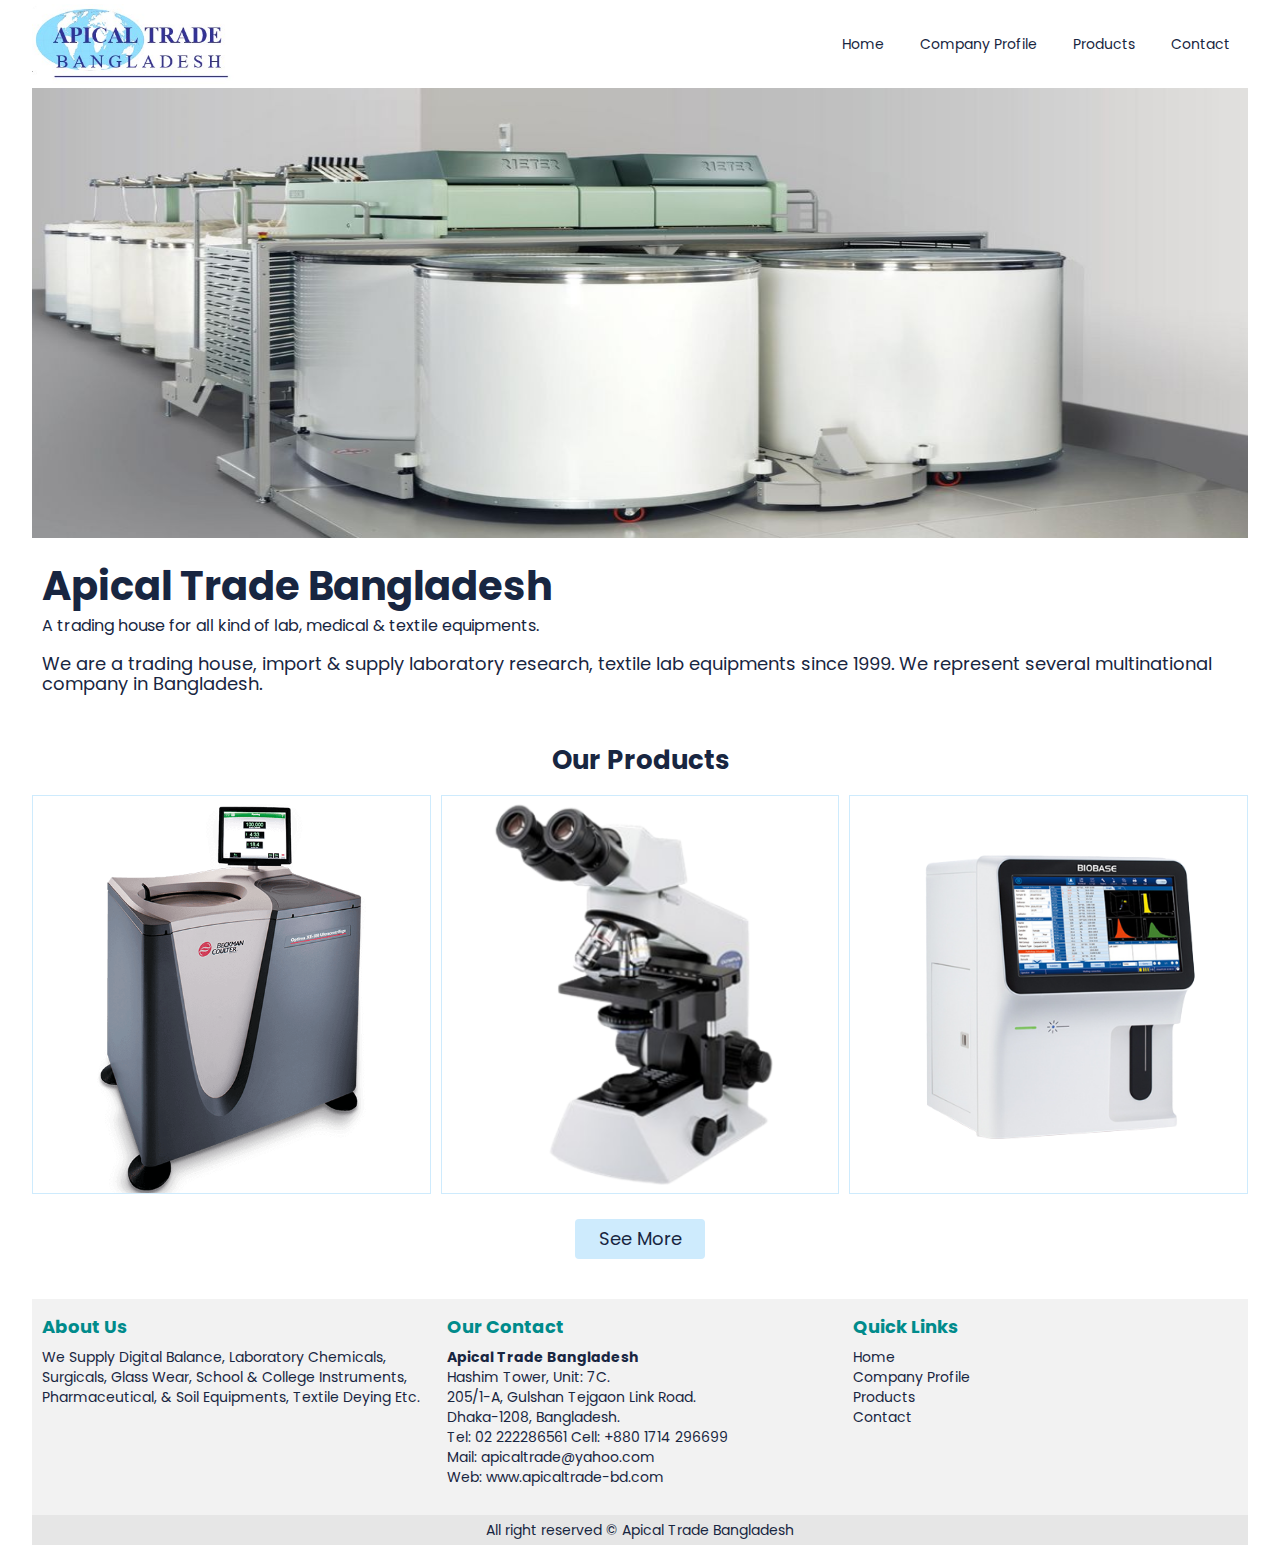
<file: index.html>
<!DOCTYPE html>
<html lang="en">

<head>
    <meta charset="UTF-8">
    <meta http-equiv="X-UA-Compatible" content="IE=edge">
    <meta name="viewport" content="width=device-width, initial-scale=1.0">

    <title>Welcome to Apical Trade Bangladesh</title>

    <!-- google fonts -->
    <link rel="preconnect" href="https://fonts.googleapis.com">
    <link rel="preconnect" href="https://fonts.gstatic.com" crossorigin>
    <link
        href="https://fonts.googleapis.com/css2?family=Poppins:ital,wght@0,100;0,200;0,300;0,400;0,500;0,600;0,700;0,800;0,900;1,100;1,200;1,300;1,400;1,500;1,600;1,700;1,800;1,900&display=swap"
        rel="stylesheet">

    <!-- css -->
    <link rel="stylesheet" href="./assets/styles/main.css">
</head>

<body>
    <div class="container">
        <div class="header">
            <div class="logo">
                <img src="./assets/images/logo.png" alt="Apical Trade Bangladesh">
            </div>
            <div class="navbar">
                <div class="">
                    <a href="index.html">Home</a>
                </div>
                <div class="">
                    <a href="profile.html">Company Profile</a>
                </div>
                <div class="">
                    <a href="products.html">Products</a>
                </div>
                <div class="">
                    <a href="contact.html">Contact</a>
                </div>
            </div>
        </div>

        <div class="slider">
            <div class="sliderImage">
                <div>
                    <img src="./assets/images/slider/drawing.jpg" alt="">
                </div>
                <div>
                    <img src="./assets/images/slider/roving.jpg" alt="">
                </div>
                <div>
                    <img src="./assets/images/slider/terry_loom.png" alt="">
                </div>
            </div>
        </div>

        <div class="content">
            <div class="intro">
                <div class="companyName">
                    <h2>Apical Trade Bangladesh</h2>
                    <p>A trading house for all kind of lab, medical & textile equipments.</p>
                </div>

                <p>We are a trading house, import & supply laboratory research, textile lab equipments since 1999. We
                    represent several multinational company in Bangladesh.</p>
            </div>

            <div class="products">
                <p class="prodHead">Our Products</p>
                <div class="dept">
                    <div class="item">
                        <img src="./assets/images/products/ultracentrifuge.png" alt="">
                    </div>
                    <div class="item">
                        <img src="./assets/images/products/binocular.png" alt="">
                    </div>
                    <div class="item">
                        <img src="./assets/images/products/hematology_analyzer.png" alt="">
                    </div>
                </div>
                <center>
                    <a href="products.html" class="prodMore">See More</a>
                </center>
            </div>
        </div>

        <div class="footer">
            <div class="upperFooter">
                <div>
                    <h5>About Us</h5>
                    <p class="footerContent">We Supply Digital Balance, Laboratory Chemicals, Surgicals, Glass Wear,
                        School & College Instruments, Pharmaceutical, & Soil Equipments, Textile Deying Etc.</p>
                </div>
                <div>
                    <h5>Our Contact</h5>
                    <div class="footerContent">
                        <p><strong>Apical Trade Bangladesh</strong></p>
                        <p>Hashim Tower, Unit: 7C.</p>
                        <p>205/1-A, Gulshan Tejgaon Link Road.</p>
                        <p>Dhaka-1208, Bangladesh.</p>
                        <p>
                            <span>Tel: <a href="tel:02222286561">02 222286561</a></span>
                            <span>Cell: <a href="tel:+8801714296699">+880 1714 296699</a></span>
                        </p>
                        <p>
                            <span>Mail: <a href="mailto:apicaltrade@yahoo.com">apicaltrade@yahoo.com</a></span>
                        </p>
                        <p>
                            <span>Web: <a href="/">www.apicaltrade-bd.com</a></span>
                        </p>
                    </div>
                </div>
                <div>
                    <h5>Quick Links</h5>
                    <ul class="footerContent">
                        <li><a href="/">Home</a></li>
                        <li><a href="/profile.html">Company Profile</a></li>
                        <li><a href="/products.html">Products</a></li>
                        <li><a href="/contact.html">Contact</a></li>
                    </ul>
                </div>
            </div>
            <div class="lowerFooter">
                <p>All right reserved &copy; Apical Trade Bangladesh</p>
            </div>
        </div>
    </div>

    <!-- scripts section -->

    <!-- jquery -->
    <script src="https://code.jquery.com/jquery-3.6.0.min.js"
        integrity="sha256-/xUj+3OJU5yExlq6GSYGSHk7tPXikynS7ogEvDej/m4=" crossorigin="anonymous"></script>

    <!-- scripts -->
    <script src="./assets/scripts/main.js"></script>
</body>

</html>
</file>
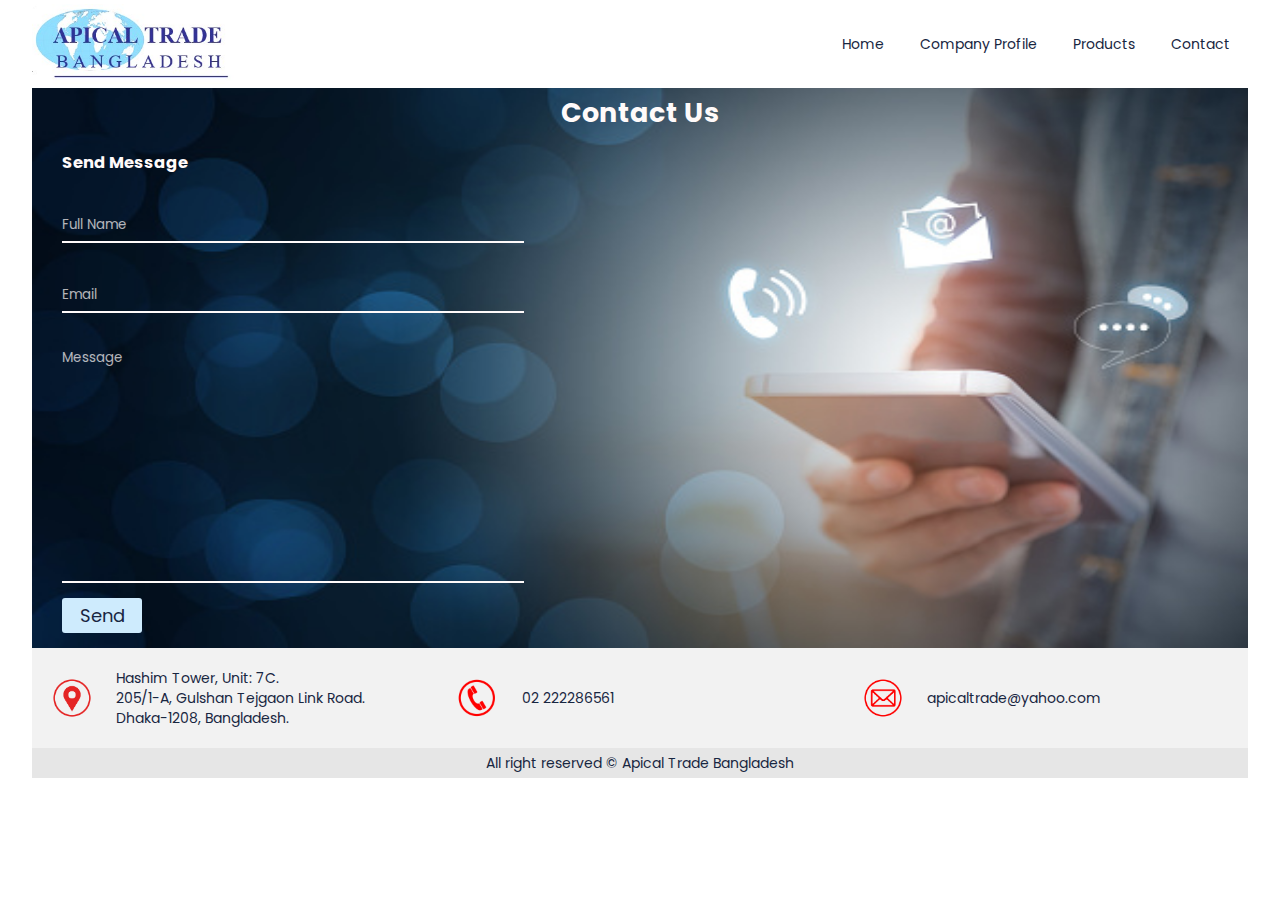
<file: contact.html>
<!DOCTYPE html>
<html lang="en">

<head>
    <meta charset="UTF-8">
    <meta http-equiv="X-UA-Compatible" content="IE=edge">
    <meta name="viewport" content="width=device-width, initial-scale=1.0">

    <title>Get In Touch | Apical Trade Bangladesh</title>

    <!-- google fonts -->
    <link rel="preconnect" href="https://fonts.googleapis.com">
    <link rel="preconnect" href="https://fonts.gstatic.com" crossorigin>
    <link
        href="https://fonts.googleapis.com/css2?family=Poppins:ital,wght@0,100;0,200;0,300;0,400;0,500;0,600;0,700;0,800;0,900;1,100;1,200;1,300;1,400;1,500;1,600;1,700;1,800;1,900&display=swap"
        rel="stylesheet">

    <!-- Bootstrap CSS -->
    <!-- <link href="https://cdn.jsdelivr.net/npm/bootstrap@5.1.3/dist/css/bootstrap.min.css" rel="stylesheet"
        integrity="sha384-1BmE4kWBq78iYhFldvKuhfTAU6auU8tT94WrHftjDbrCEXSU1oBoqyl2QvZ6jIW3" crossorigin="anonymous"> -->

    <!-- css -->
    <link rel="stylesheet" href="./assets/styles/main.css">
</head>

<body>
    <div class="container">
        <div class="header">
            <div class="logo">
                <img src="./assets/images/logo.png" alt="Apical Trade Bangladesh">
            </div>
            <div class="navbar">
                <div class="">
                    <a href="index.html">Home</a>
                </div>
                <div class="">
                    <a href="profile.html">Company Profile</a>
                </div>
                <div class="">
                    <a href="products.html">Products</a>
                </div>
                <div class="">
                    <a href="contact.html">Contact</a>
                </div>
            </div>
        </div>

        <div class="content">
            <div class="contact">
                <div class="cHeading">
                    <h2>Contact Us</h2>
                </div>
                <div class="cForm">
                    <h3>Send Message</h3>
                    <form action="" method="post">
                        <input type="text" name="fullName" placeholder="Full Name" required>
                        <input type="email" name="email" placeholder="Email" required>
                        <textarea name="message" placeholder="Message" required></textarea>
                        <input type="submit" name="send" id="send-btn" value="Send">
                    </form>
                </div>
                <div class="map">
                    <iframe
                        src="https://www.google.com/maps/embed?pb=!1m18!1m12!1m3!1d341.9241253502726!2d90.41104444336361!3d23.771916893910582!2m3!1f0!2f0!3f0!3m2!1i1024!2i768!4f13.1!3m3!1m2!1s0x3755c7bb5487d7c1%3A0xb72f2e0b025a8f5e!2sApical%20Trade%20Bangladesh!5e0!3m2!1sen!2sbd!4v1648902800060!5m2!1sen!2sbd"
                        width="100%" height="450" style="border:0;" allowfullscreen="" loading="lazy"
                        referrerpolicy="no-referrer-when-downgrade"></iframe>
                    <!-- <div>
                        <img src="./assets/images/map.png" alt="" id="smMap">
                    </div> -->
                </div>
            </div>
            <div class="cText">
                <div class="cAddress">
                    <img src="./assets/images/locationIcon.png" alt="">
                    <div class="cAddDetails">
                        <p>Hashim Tower, Unit: 7C.</p>
                        <p>205/1-A, Gulshan Tejgaon Link Road.</p>
                        <p>Dhaka-1208, Bangladesh.</p>
                    </div>
                </div>
                <div class="cPhone">
                    <img src="./assets/images/telephoneIcon.png" alt="">
                    <div class="cPhoneDetails">
                        <p>
                            <a href="tel:02222286561">02 222286561</a>
                        </p>
                    </div>
                </div>
                <div class="cEmail">
                    <img src="./assets/images/emailIcon.png" alt="">
                    <div class="cEmailDetails">
                        <p>
                            <a href="mailto:apicaltrade@yahoo.com">apicaltrade@yahoo.com</a>
                        </p>
                    </div>
                </div>
            </div>
        </div>

        <div class="footer">
            <div class="lowerFooter">
                <p>All right reserved &copy; Apical Trade Bangladesh</p>
            </div>
        </div>
    </div>

    <!-- scripts section -->

    <!-- jquery -->
    <script src="https://code.jquery.com/jquery-3.6.0.min.js"
        integrity="sha256-/xUj+3OJU5yExlq6GSYGSHk7tPXikynS7ogEvDej/m4=" crossorigin="anonymous"></script>

    <!-- scripts -->
    <script src="./assets/scripts/main.js"></script>
</body>

</html>
</file>
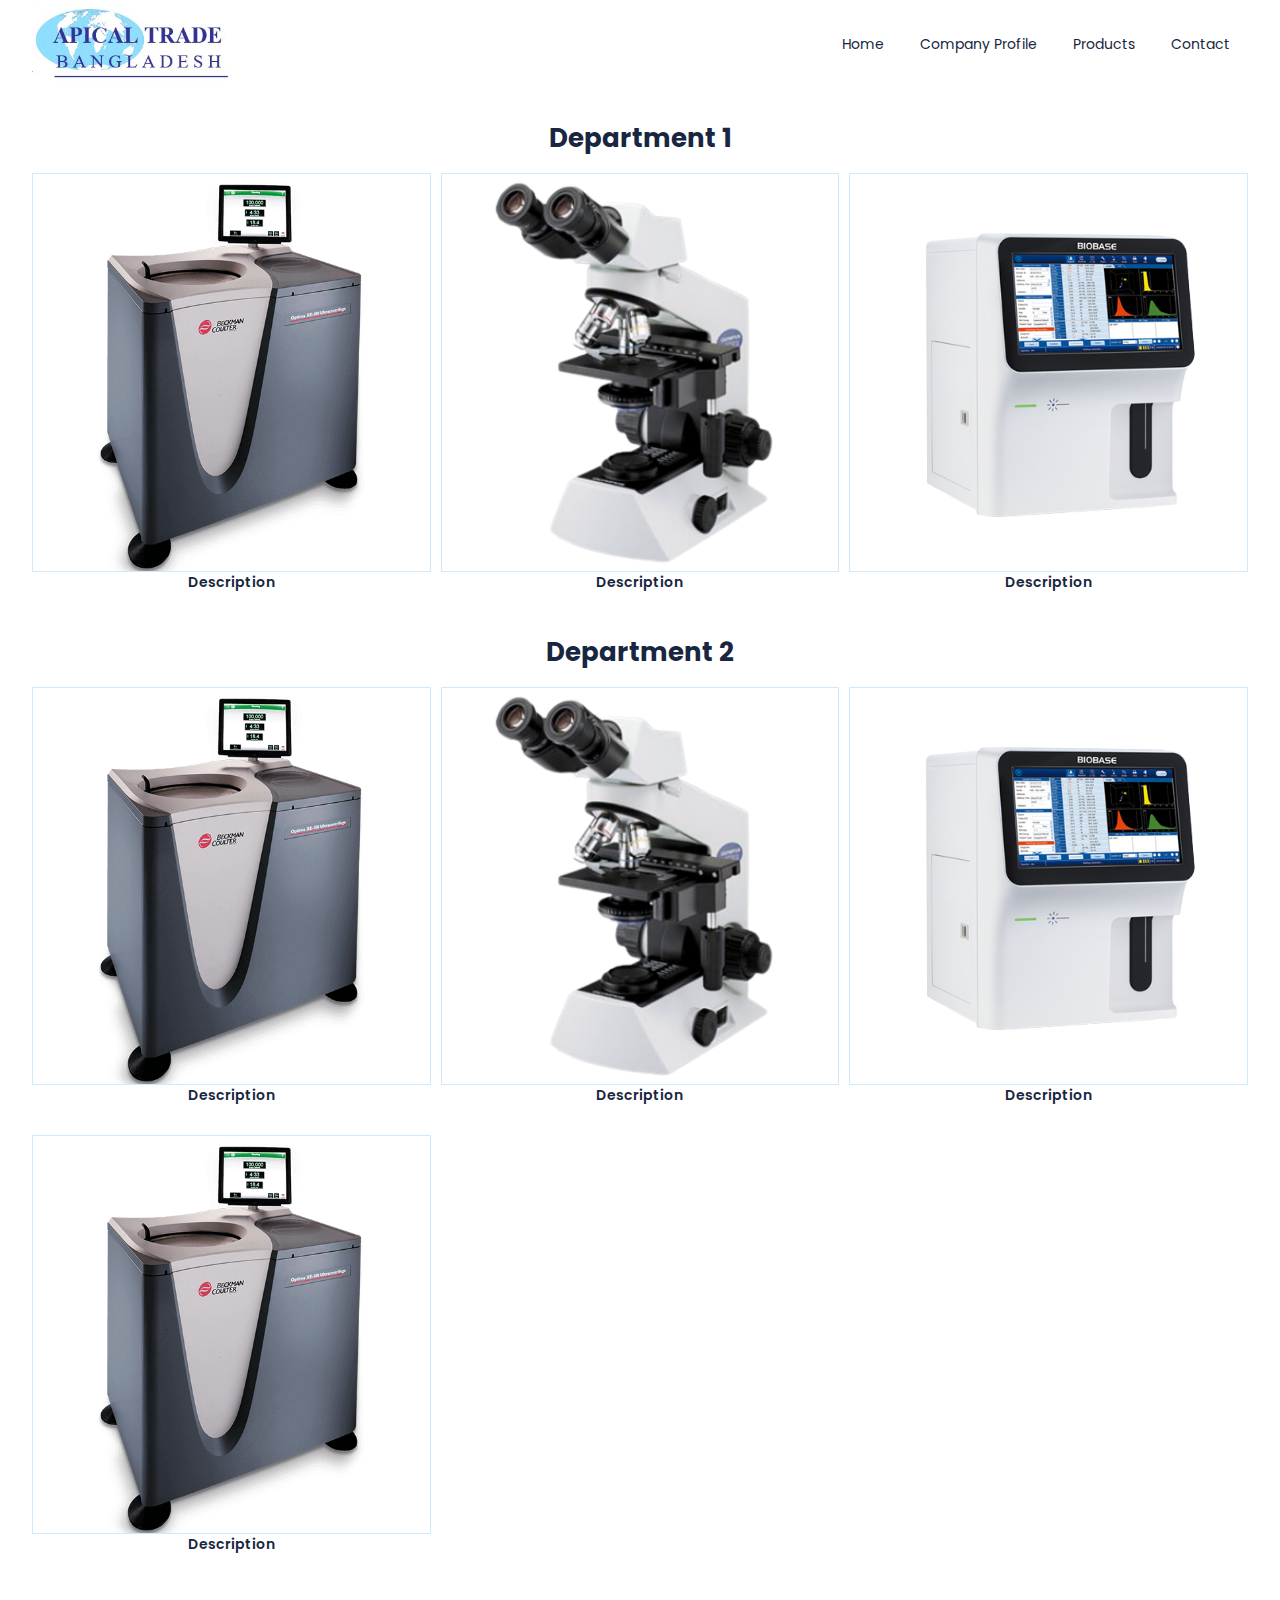
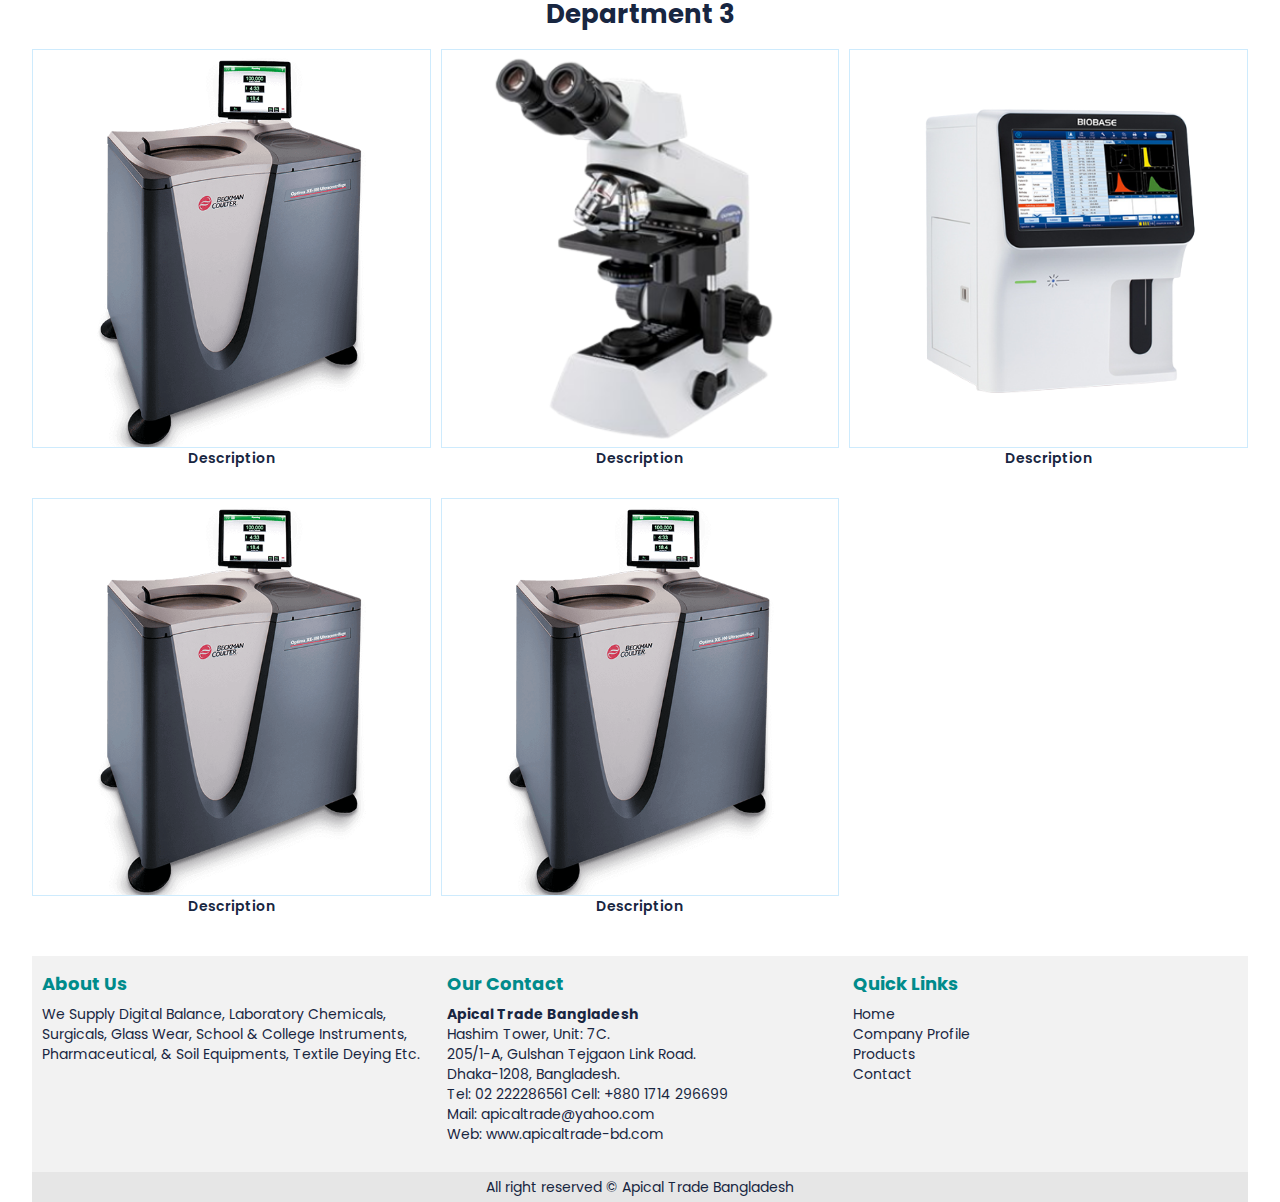
<file: products.html>
<!DOCTYPE html>
<html lang="en">

<head>
    <meta charset="UTF-8">
    <meta http-equiv="X-UA-Compatible" content="IE=edge">
    <meta name="viewport" content="width=device-width, initial-scale=1.0">

    <title>Products | Apical Trade Bangladesh</title>

    <!-- google fonts -->
    <link rel="preconnect" href="https://fonts.googleapis.com">
    <link rel="preconnect" href="https://fonts.gstatic.com" crossorigin>
    <link
        href="https://fonts.googleapis.com/css2?family=Poppins:ital,wght@0,100;0,200;0,300;0,400;0,500;0,600;0,700;0,800;0,900;1,100;1,200;1,300;1,400;1,500;1,600;1,700;1,800;1,900&display=swap"
        rel="stylesheet">

    <!-- css -->
    <link rel="stylesheet" href="./assets/styles/main.css">
</head>

<body>
    <div class="container">
        <div class="header">
            <div class="logo">
                <img src="./assets/images/logo.png" alt="Apical Trade Bangladesh">
            </div>
            <div class="navbar">
                <div class="">
                    <a href="index.html">Home</a>
                </div>
                <div class="">
                    <a href="profile.html">Company Profile</a>
                </div>
                <div class="">
                    <a href="products.html">Products</a>
                </div>
                <div class="">
                    <a href="contact.html">Contact</a>
                </div>
            </div>
        </div>

        <div class="content">
            <div class="products">
                <p class="prodHead">Department 1</p>
                <div class="dept">
                    <div class="item">
                        <img src="./assets/images/products/ultracentrifuge.png" alt="">
                        <p>Description</p>
                    </div>
                    <div class="item">
                        <img src="./assets/images/products/binocular.png" alt="">
                        <p>Description</p>
                    </div>
                    <div class="item">
                        <img src="./assets/images/products/hematology_analyzer.png" alt="">
                        <p>Description</p>
                    </div>
                </div>

                <p class="prodHead nextDept">Department 2</p>
                <div class="dept">
                    <div class="item">
                        <img src="./assets/images/products/ultracentrifuge.png" alt="">
                        <p>Description</p>
                    </div>
                    <div class="item">
                        <img src="./assets/images/products/binocular.png" alt="">
                        <p>Description</p>
                    </div>
                    <div class="item">
                        <img src="./assets/images/products/hematology_analyzer.png" alt="">
                        <p>Description</p>
                    </div>
                    <div class="item">
                        <img src="./assets/images/products/ultracentrifuge.png" alt="">
                        <p>Description</p>
                    </div>
                </div>

                <p class="prodHead nextDept">Department 3</p>
                <div class="dept">
                    <div class="item">
                        <img src="./assets/images/products/ultracentrifuge.png" alt="">
                        <p>Description</p>
                    </div>
                    <div class="item">
                        <img src="./assets/images/products/binocular.png" alt="">
                        <p>Description</p>
                    </div>
                    <div class="item">
                        <img src="./assets/images/products/hematology_analyzer.png" alt="">
                        <p>Description</p>
                    </div>
                    <div class="item">
                        <img src="./assets/images/products/ultracentrifuge.png" alt="">
                        <p>Description</p>
                    </div>
                    <div class="item">
                        <img src="./assets/images/products/ultracentrifuge.png" alt="">
                        <p>Description</p>
                    </div>
                </div>
            </div>
        </div>

        <div class="footer">
            <div class="upperFooter">
                <div>
                    <h5>About Us</h5>
                    <p class="footerContent">We Supply Digital Balance, Laboratory Chemicals, Surgicals, Glass Wear,
                        School & College Instruments, Pharmaceutical, & Soil Equipments, Textile Deying Etc.</p>
                </div>
                <div>
                    <h5>Our Contact</h5>
                    <div class="footerContent">
                        <p><strong>Apical Trade Bangladesh</strong></p>
                        <p>Hashim Tower, Unit: 7C.</p>
                        <p>205/1-A, Gulshan Tejgaon Link Road.</p>
                        <p>Dhaka-1208, Bangladesh.</p>
                        <p>
                            <span>Tel: <a href="tel:02222286561">02 222286561</a></span>
                            <span>Cell: <a href="tel:+8801714296699">+880 1714 296699</a></span>
                        </p>
                        <p>
                            <span>Mail: <a href="mailto:apicaltrade@yahoo.com">apicaltrade@yahoo.com</a></span>
                        </p>
                        <p>
                            <span>Web: <a href="/">www.apicaltrade-bd.com</a></span>
                        </p>
                    </div>
                </div>
                <div>
                    <h5>Quick Links</h5>
                    <ul class="footerContent">
                        <li><a href="/">Home</a></li>
                        <li><a href="/profile.html">Company Profile</a></li>
                        <li><a href="/products.html">Products</a></li>
                        <li><a href="/contact.html">Contact</a></li>
                    </ul>
                </div>
            </div>
            <div class="lowerFooter">
                <p>All right reserved &copy; Apical Trade Bangladesh</p>
            </div>
        </div>
    </div>

    <!-- scripts section -->

    <!-- jquery -->
    <script src="https://code.jquery.com/jquery-3.6.0.min.js"
        integrity="sha256-/xUj+3OJU5yExlq6GSYGSHk7tPXikynS7ogEvDej/m4=" crossorigin="anonymous"></script>

    <!-- scripts -->
    <script src="./assets/scripts/main.js"></script>
</body>

</html>
</file>
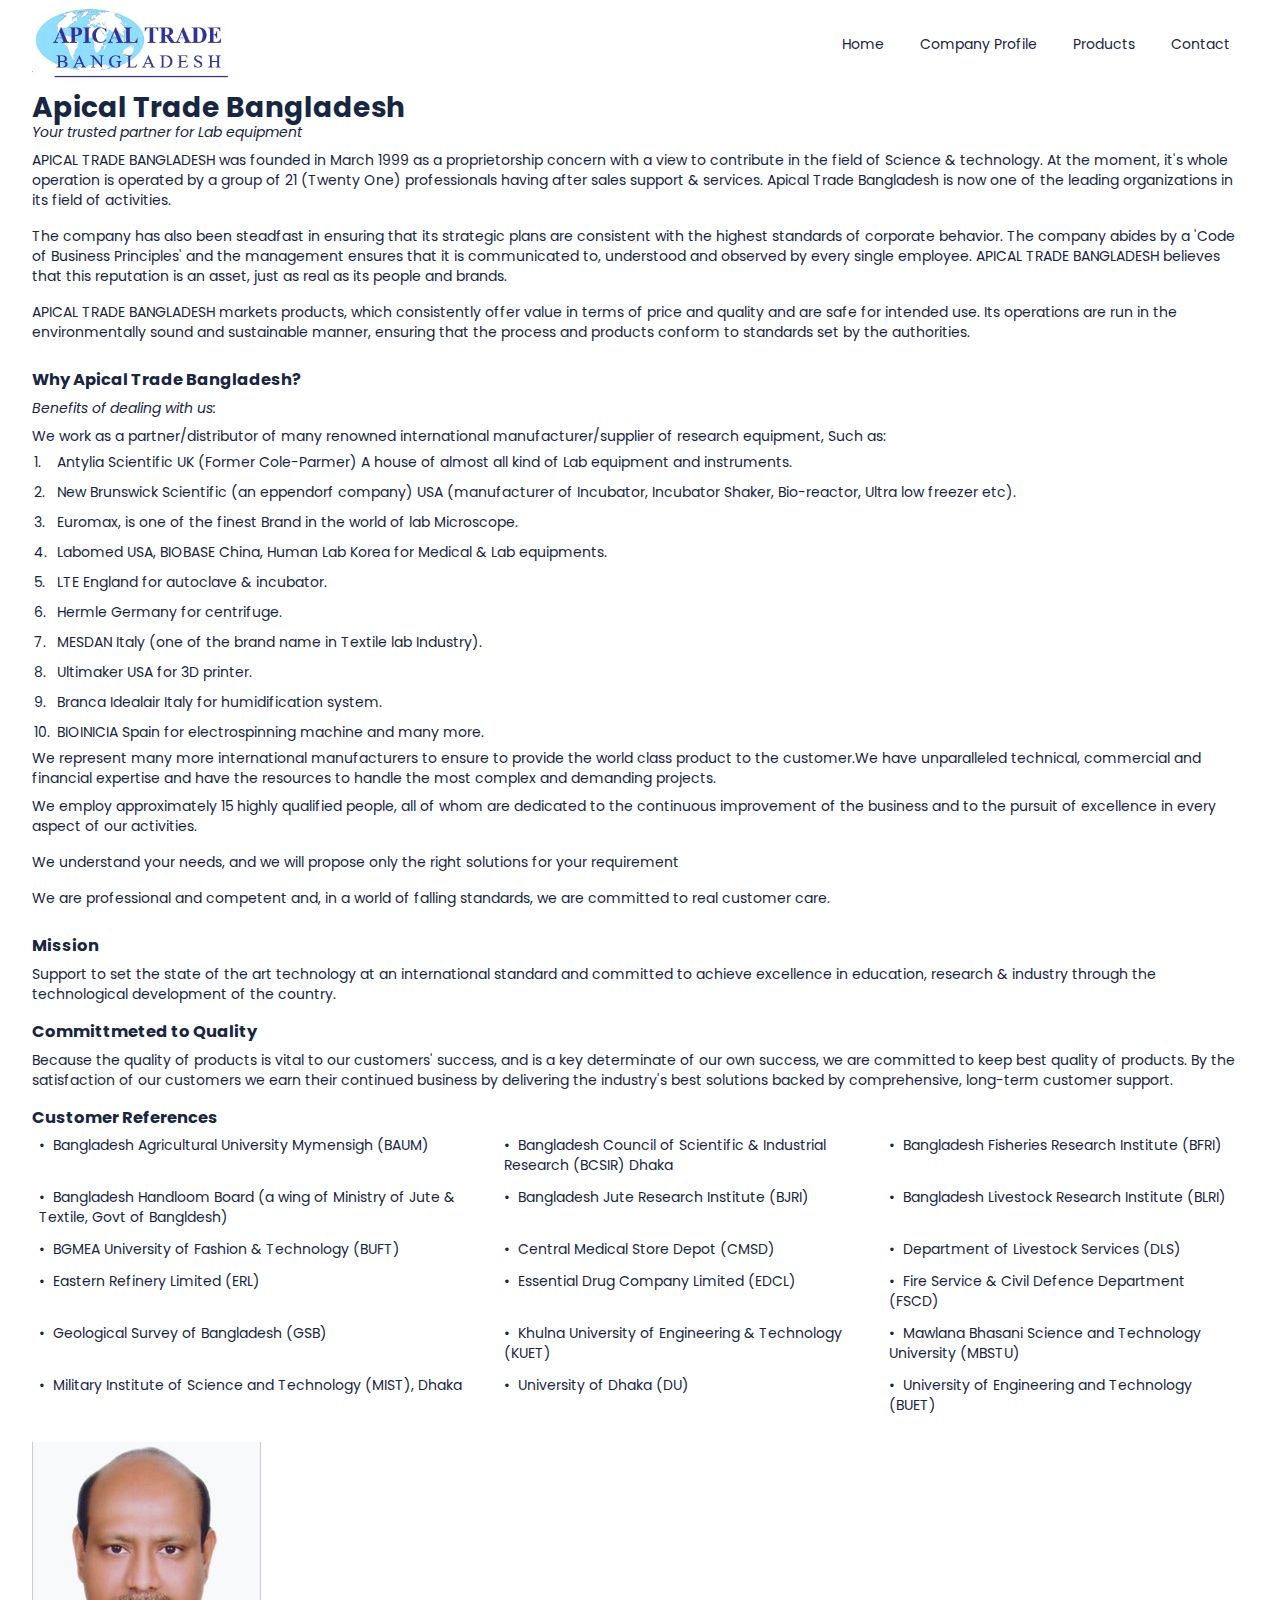
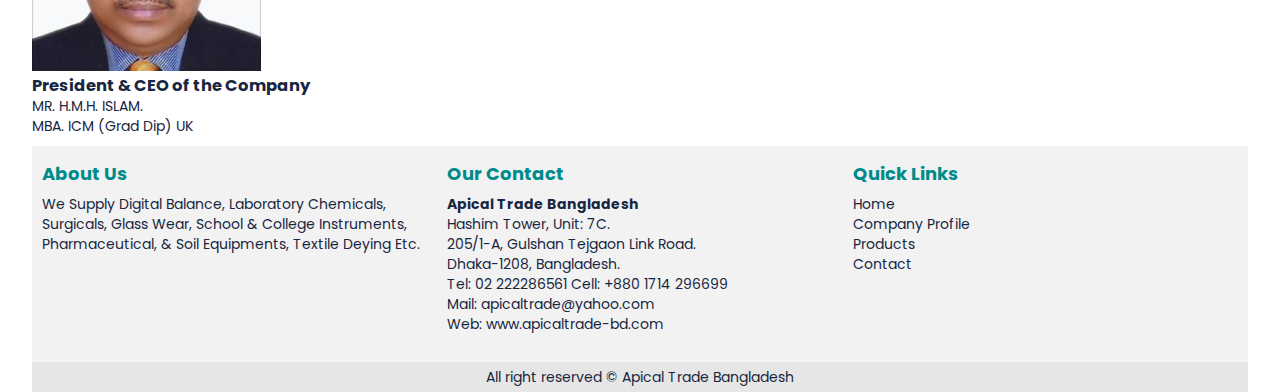
<file: profile.html>
<!DOCTYPE html>
<html lang="en">

<head>
    <meta charset="UTF-8">
    <meta http-equiv="X-UA-Compatible" content="IE=edge">
    <meta name="viewport" content="width=device-width, initial-scale=1.0">

    <title>Profile | Apical Trade Bangladesh</title>

    <!-- google fonts -->
    <link rel="preconnect" href="https://fonts.googleapis.com">
    <link rel="preconnect" href="https://fonts.gstatic.com" crossorigin>
    <link
        href="https://fonts.googleapis.com/css2?family=Poppins:ital,wght@0,100;0,200;0,300;0,400;0,500;0,600;0,700;0,800;0,900;1,100;1,200;1,300;1,400;1,500;1,600;1,700;1,800;1,900&display=swap"
        rel="stylesheet">

    <!-- css -->
    <link rel="stylesheet" href="./assets/styles/main.css">
</head>

<body>
    <div class="container">
        <div class="header">
            <div class="logo">
                <img src="./assets/images/logo.png" alt="Apical Trade Bangladesh">
            </div>
            <div class="navbar">
                <div class="">
                    <a href="index.html">Home</a>
                </div>
                <div class="">
                    <a href="profile.html">Company Profile</a>
                </div>
                <div class="">
                    <a href="products.html">Products</a>
                </div>
                <div class="">
                    <a href="contact.html">Contact</a>
                </div>
            </div>
        </div>

        <div class="content">
            <div class="des">
                <h1>Apical Trade Bangladesh <br></h1>
                <p class="slogan"> <i>Your trusted partner for Lab equipment</i></p>
                <p class="par">APICAL TRADE BANGLADESH was founded in March 1999 as a proprietorship concern with a view
                    to contribute in the field of Science & technology. At the moment, it's whole operation is operated
                    by a group of 21 (Twenty One) professionals having after sales support & services. Apical Trade
                    Bangladesh is now one of the leading organizations in its field of activities.
                </p>
                <p class="par"> The company has also been steadfast in ensuring that its strategic plans are consistent
                    with the highest standards of corporate behavior. The company abides by a 'Code of Business
                    Principles' and the management ensures that it is communicated to, understood and observed by every
                    single employee. APICAL TRADE BANGLADESH believes that this reputation is an asset, just as real as
                    its people and brands.
                </p>
                <p class="par"> APICAL TRADE BANGLADESH markets products, which consistently offer value in terms of
                    price and quality and are safe for intended use. Its operations are run in the environmentally sound
                    and sustainable manner, ensuring that the process and products conform to standards set by the
                    authorities.
                </p>
            </div>

            <div class="des">
                <h3>Why Apical Trade Bangladesh?</h3>
                <p class="par" style="font-style: italic;">Benefits of dealing with us:</p>
                <p>We work as a partner/distributor of many renowned international manufacturer/supplier of research
                    equipment, Such as:</p>

                <table>
                    <tr>
                        <td class="serial">1.</td>
                        <td>Antylia Scientific UK (Former Cole-Parmer) A house of almost all kind of Lab
                            equipment and
                            instruments.</td>
                    </tr>
                    <tr>
                        <td class="serial">2.</td>
                        <td>New Brunswick Scientific (an eppendorf company) USA (manufacturer of Incubator,
                            Incubator
                            Shaker, Bio-reactor, Ultra low freezer etc).</td>
                    </tr>
                    <tr>
                        <td class="serial">3.</td>
                        <td>Euromax, is one of the finest Brand in the world of lab Microscope.</td>
                    </tr>
                    <tr>
                        <td class="serial">4.</td>
                        <td>Labomed USA, BIOBASE China, Human Lab Korea for Medical & Lab equipments.</td>
                    </tr>
                    <tr>
                        <td class="serial">5.</td>
                        <td>LTE England for autoclave & incubator.</td>
                    </tr>
                    <tr>
                        <td class="serial">6.</td>
                        <td>Hermle Germany for centrifuge.</td>
                    </tr>
                    <tr>
                        <td class="serial">7.</td>
                        <td>MESDAN Italy (one of the brand name in Textile lab Industry).</td>
                    </tr>
                    <tr>
                        <td class="serial">8.</td>
                        <td>Ultimaker USA for 3D printer.</td>
                    </tr>
                    <tr>
                        <td class="serial">9.</td>
                        <td>Branca Idealair Italy for humidification system.</td>
                    </tr>
                    <tr>
                        <td class="serial">10.</td>
                        <td>BIOINICIA Spain for electrospinning machine and many more.</td>
                    </tr>
                </table>

                <p> We represent many more international manufacturers to ensure to provide the world class product to
                    the customer.We have unparalleled technical, commercial and financial expertise and have the
                    resources to handle the most complex and demanding projects.</p>

                <p class="par">We employ approximately 15 highly qualified people, all of whom are dedicated to the
                    continuous improvement of the business and to the pursuit of excellence in every aspect of our
                    activities.</p>
                <p class="par">We understand your needs, and we will propose only the right solutions for your
                    requirement</p>
                <p class="par">We are professional and competent and, in a world of falling standards, we are committed
                    to real customer care.</p>
            </div>

            <div class="des">
                <h3 id="h3">Mission</h3>
                <p class="par">
                    Support to set the state of the art technology at an international standard and committed to achieve
                    excellence in education, research & industry through the technological development of the country.
                </p>
            </div>
            <div>
                <h3 id="h3">Committmeted to Quality</h3>
                <p class="par">
                    Because the quality of products is vital to our customers' success, and is a key determinate of our
                    own success, we are committed to keep best quality of products. By the satisfaction of our customers
                    we earn their continued business by delivering the industry's best solutions backed by
                    comprehensive, long-term customer support.
                </p>
            </div>
            <div class="des">
                <h3 id="h3">Customer References</h3>
                <table class="custRef">
                    <tr>
                        <td><span class="bulletPoint">•</span> Bangladesh Agricultural University Mymensigh (BAUM)</td>
                        <td><span class="bulletPoint">•</span> Bangladesh Council of Scientific & Industrial Research
                            (BCSIR) Dhaka</td>
                        <td><span class="bulletPoint">•</span> Bangladesh Fisheries Research Institute (BFRI)</td>
                    </tr>
                    <tr>
                        <td><span class="bulletPoint">•</span> Bangladesh Handloom Board (a wing of Ministry of Jute &
                            Textile, Govt of Bangldesh)</td>
                        <td><span class="bulletPoint">•</span> Bangladesh Jute Research Institute (BJRI)</td>
                        <td><span class="bulletPoint">•</span> Bangladesh Livestock Research Institute (BLRI)</td>
                    </tr>
                    <tr>
                        <td><span class="bulletPoint">•</span> BGMEA University of Fashion & Technology (BUFT)</td>
                        <td><span class="bulletPoint">•</span> Central Medical Store Depot (CMSD)</td>
                        <td><span class="bulletPoint">•</span> Department of Livestock Services (DLS)</td>
                    </tr>
                    <tr>
                        <td><span class="bulletPoint">•</span> Eastern Refinery Limited (ERL)</td>
                        <td><span class="bulletPoint">•</span> Essential Drug Company Limited (EDCL)</td>
                        <td><span class="bulletPoint">•</span> Fire Service & Civil Defence Department (FSCD)</td>
                    </tr>
                    <tr>
                        <td><span class="bulletPoint">•</span> Geological Survey of Bangladesh (GSB)</td>
                        <td><span class="bulletPoint">•</span> Khulna University of Engineering & Technology (KUET)</td>
                        <td><span class="bulletPoint">•</span> Mawlana Bhasani Science and Technology University (MBSTU)
                        </td>
                    </tr>
                    <tr>
                        <td><span class="bulletPoint">•</span> Military Institute of Science and Technology (MIST),
                            Dhaka</td>
                        <td><span class="bulletPoint">•</span> University of Dhaka (DU)</td>
                        <td><span class="bulletPoint">•</span> University of Engineering and Technology (BUET)</td>
                        <td></td>
                    </tr>
                </table>
            </div>
            <div class="mdImage des">
                <img src="./assets/images/sir.jpg"><br>
                <div class="mdInfo">
                    <h3>President & CEO of the Company</h3>
                    MR. H.M.H. ISLAM. <br>
                    MBA. ICM (Grad Dip) UK
                </div>
            </div>
        </div>

        <div class="footer">
            <div class="upperFooter">
                <div>
                    <h5>About Us</h5>
                    <p class="footerContent">We Supply Digital Balance, Laboratory Chemicals, Surgicals, Glass Wear,
                        School & College Instruments, Pharmaceutical, & Soil Equipments, Textile Deying Etc.</p>
                </div>
                <div>
                    <h5>Our Contact</h5>
                    <div class="footerContent">
                        <p><strong>Apical Trade Bangladesh</strong></p>
                        <p>Hashim Tower, Unit: 7C.</p>
                        <p>205/1-A, Gulshan Tejgaon Link Road.</p>
                        <p>Dhaka-1208, Bangladesh.</p>
                        <p>
                            <span>Tel: <a href="tel:02222286561">02 222286561</a></span>
                            <span>Cell: <a href="tel:+8801714296699">+880 1714 296699</a></span>
                        </p>
                        <p>
                            <span>Mail: <a href="mailto:apicaltrade@yahoo.com">apicaltrade@yahoo.com</a></span>
                        </p>
                        <p>
                            <span>Web: <a href="/">www.apicaltrade-bd.com</a></span>
                        </p>
                    </div>
                </div>
                <div>
                    <h5>Quick Links</h5>
                    <ul class="footerContent">
                        <li><a href="/">Home</a></li>
                        <li><a href="/profile.html">Company Profile</a></li>
                        <li><a href="/products.html">Products</a></li>
                        <li><a href="/contact.html">Contact</a></li>
                    </ul>
                </div>
            </div>
            <div class="lowerFooter">
                <p>All right reserved &copy; Apical Trade Bangladesh</p>
            </div>
        </div>
    </div>

    <!-- scripts section -->

    <!-- jquery -->
    <script src="https://code.jquery.com/jquery-3.6.0.min.js"
        integrity="sha256-/xUj+3OJU5yExlq6GSYGSHk7tPXikynS7ogEvDej/m4=" crossorigin="anonymous"></script>

    <!-- scripts -->
    <script src="./assets/scripts/main.js"></script>
</body>

</html>
</file>
<file: assets/styles/main.css>
* {
    margin: 0;
    padding: 0;
    box-sizing: border-box;
    text-decoration: none;
}

body {
    font-family: "Poppins", sans-serif;
    font-size: 14px;
    line-height: 20px;
    color: #182641;
    background-color: #fff;
}

.container {
    min-height: 100vh;
    max-width: 95%;
    margin: 0 auto;
}

.header {
    display: grid;
    grid-template-columns: 3fr 9fr;
    padding: 4px 0px;
}

.logo {
    display: grid;
}

.logo img {
    height: 80px;
}

.header .navbar {
    display: grid;
    grid-template-columns: auto 153px auto auto;
    justify-content: right;
    align-content: center;

}

.header .navbar div {
    padding: 10px 18px;
}

.header .navbar a {
    color: #182641;
}

.header .navbar a:hover {
    color: #577bc1;
    text-decoration: underline;
}

@media (max-width: 668px) {
    .header .navbar {
        grid-template-columns: auto 133px auto auto;
    }

    .header .navbar div {
        padding: 10px 8px;
    }
}

@media (max-width: 566px) {
    .header {
        grid-template-columns: 1fr;
        justify-items: center;
    }

    .header .navbar {
        width: 100%;
        justify-content: space-between;
    }

    .slider {
        height: 300px;
    }
}

.slider {
    height: 450px;
    overflow: hidden;
}

@media (max-width: 566px) {
    .slider {
        height: 300px;
    }
}

.sliderImage {
    height: 100%;
    display: grid;
    grid-template-columns: 100% 100% 100%;
    position: relative;
    left: 0%;
    transition-duration: 0.7s;
}

.slider div img {
    height: 100%;
    width: 100%;
    position: absolute;
}

.intro {
    font-size: 18px;
    padding: 16px 10px;
}

.companyName {
    margin-top: 14px;
    margin-bottom: 18px;
}

.companyName h2 {
    font-size: 40px;
    line-height: 36px;
}

.companyName p {
    font-size: 16px;
    margin-top: 12px;
}

.products {
    padding: 40px 0px;
}

.prodHead {
    text-align: center;
    font-size: 26px;
    padding-bottom: 25px;
    font-weight: bold;
}

.nextDept {
    margin-top: 50px;
}

.products .dept {
    display: grid;
    grid-template-columns: 1fr 1fr 1fr;
    justify-items: center;
    align-items: center;
    grid-column-gap: 10px;
    grid-row-gap: 30px;
}

.products .item {
    display: grid;
    justify-items: center;
    align-items: center;
    width: 100%;
}

.products .item img {
    width: 100%;
    border: 1px solid #ceebfd;
}

.products .item p {
    font-weight: 600;
}

@media (max-width: 668px) {
    .products .dept {
        grid-template-columns: 1fr;
        grid-row-gap: 10px;
    }

    .products .item img {
        width: 50%;
    }
}

.prodMore {
    background: #ceebfd;
    width: 130px;
    height: 40px;
    text-align: center;
    font-size: 18px;
    margin: 0 auto;
    border-radius: 4px;
    padding-top: 10px;
    margin-top: 25px;
    color: #182641;
    display: block;
}

.prodMore:hover {
    cursor: pointer;
    background: #3baff7;
    color: white;
}

.upperFooter {
    background: #f2f2f2;
    font-size: 18px;
    text-align: center;
    padding: 18px 0px;
    display: grid;
    grid-template-columns: 1fr 1fr 1fr;
}

@media (max-width: 668px) {
    .upperFooter {
        grid-template-columns: 1fr;
    }
}

.upperFooter h5 {
    color: darkcyan;
    text-align: left;
    padding: 0px 10px;
    font-size: 18px;
}

.footerContent {
    padding: 10px;
    font-size: 14px;
    text-align: left;
}

.footerContent a {
    color: #182641;
}

.upperFooter ul {
    list-style: none;
}

.lowerFooter {
    background: #e6e6e6;
    font-size: 18px;
    text-align: center;
    height: 30px;
}

.lowerFooter p {
    font-size: 14px;
    padding-top: 5px;
}

.contact {
    background-image: url(../images/bg.jpg);
    background-repeat: no-repeat;
    background-size: 100% 100%;
    display: grid;
    grid-template-columns: 1fr 1fr;
    grid-template-rows: 50px 1fr;
    overflow: hidden;
}

.cHeading {
    grid-column: 1/-1;
    justify-self: center;
    align-self: center;
    color: snow;
    width: 100%;
    display: grid;
    font-size: 18px;
}

.cHeading h2 {
    justify-self: center;
    align-self: center;
}

.cForm {
    display: grid;
    align-items: center;
    padding-left: 30px;
}

.cForm h3 {
    color: snow;
    padding-top: 15px;
}

.cForm form {
    display: grid;
    width: 80%;
}

.cForm form input, .cForm form textarea {
    height: 50px;
    background: transparent;
    margin: 20px 0px 0px 0px;
    padding-top: 15px;
    color: snow;
    outline: none;
    border: 0px;
    border-bottom: 2px solid snow;
    font-family: "Poppins", sans-serif;
}

.cForm form input::placeholder, .cForm form textarea::placeholder {
    /* Chrome, Firefox, Opera, Safari 10.1+ */
    color: snow;
    /* Firefox */
    opacity: .7;
}

.cForm form input:-ms-input-placeholder .cForm form input::-ms-input-placeholder, .cForm form textarea:-ms-input-placeholder .cForm form textarea::-ms-input-placeholder {
    color: snow;
}

.cForm form textarea {
    min-height: 250px;
    resize: none;
}

#send-btn {
    background: #ceebfd;
    width: 80px;
    height: 35px;
    text-align: center;
    font-size: 18px;
    border-radius: 3px;
    padding: 0px;
    margin: 15px 0px;
    color: #182641;
    border: 0px;
}

#send-btn:hover {
    cursor: pointer;
    background: #3baff7;
    color: white;
}

.map {
    justify-self: center;
    align-self: center;
    width: 80%;
}

.map div {
    overflow: hidden;
}

.map img {
    height: 390px;
}

@media (max-width: 960px) {
    .contact {
        grid-template-columns: 1fr;
        grid-template-rows: 50px 1fr;
        justify-items: center;
        justify-content: center;
    }

    .cForm {
        padding-left: 0px;
        width: 80%;
    }

    .cForm form {
        padding-left: 0px;
        width: 100%;
    }

    .map {
        padding: 10px 0px;
    }
}

@media (max-width: 668px) {
    .cForm {
        padding-left: 0px;
        width: 60%;
    }

    .map {
        width: 60%;
    }

    #smMap {
        content: url("../images/map2.png");
    }
}

.cText {
    display: grid;
    grid-template-columns: repeat(3, 1fr);
    align-items: center;
    padding: 20px 0px;
    background: #f2f2f2;
}

.cText a {
    color: #182641;
}

.cText img {
    width: 40px;
}

.cAddress, .cPhone, .cEmail {
    display: grid;
    grid-template-columns: 1fr 5fr;
    align-items: center;
    margin-left: 20px;
}

@media (max-width: 668px) {
    .cText {
        grid-template-columns: 1fr;
        grid-template-rows: 1fr 1fr 1fr;
    }
}

.des {
    padding: 10px 0px;
}

.des ul {
    list-style: none;
}

.slogan {
    margin-top: 4px;
}

.par {
    padding: 8px 0px;
}

.serial {
    padding: 4px 5px 4px 0px;
    vertical-align: baseline;
}

.custRef td {
    padding: 5px;
    vertical-align: baseline;
}

.bulletPoint {
    padding-right: 5px;
}
</file>
